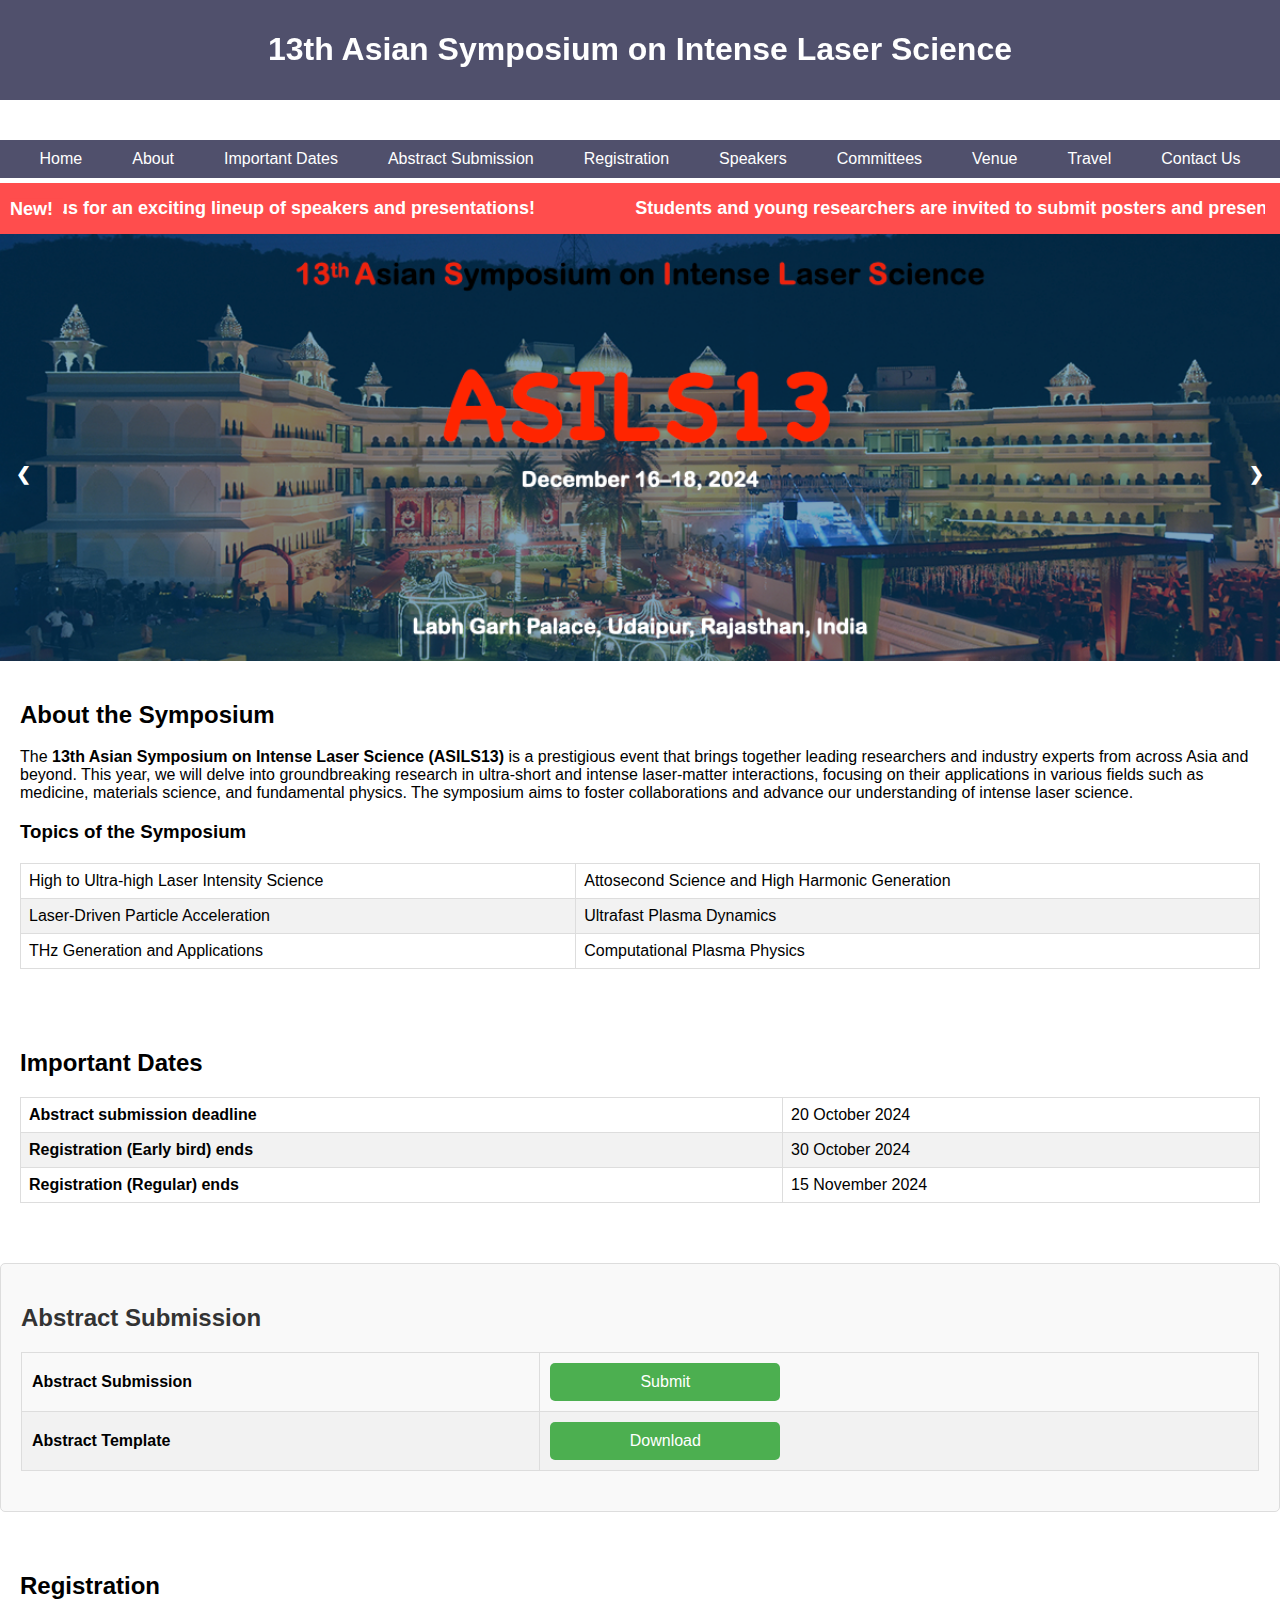
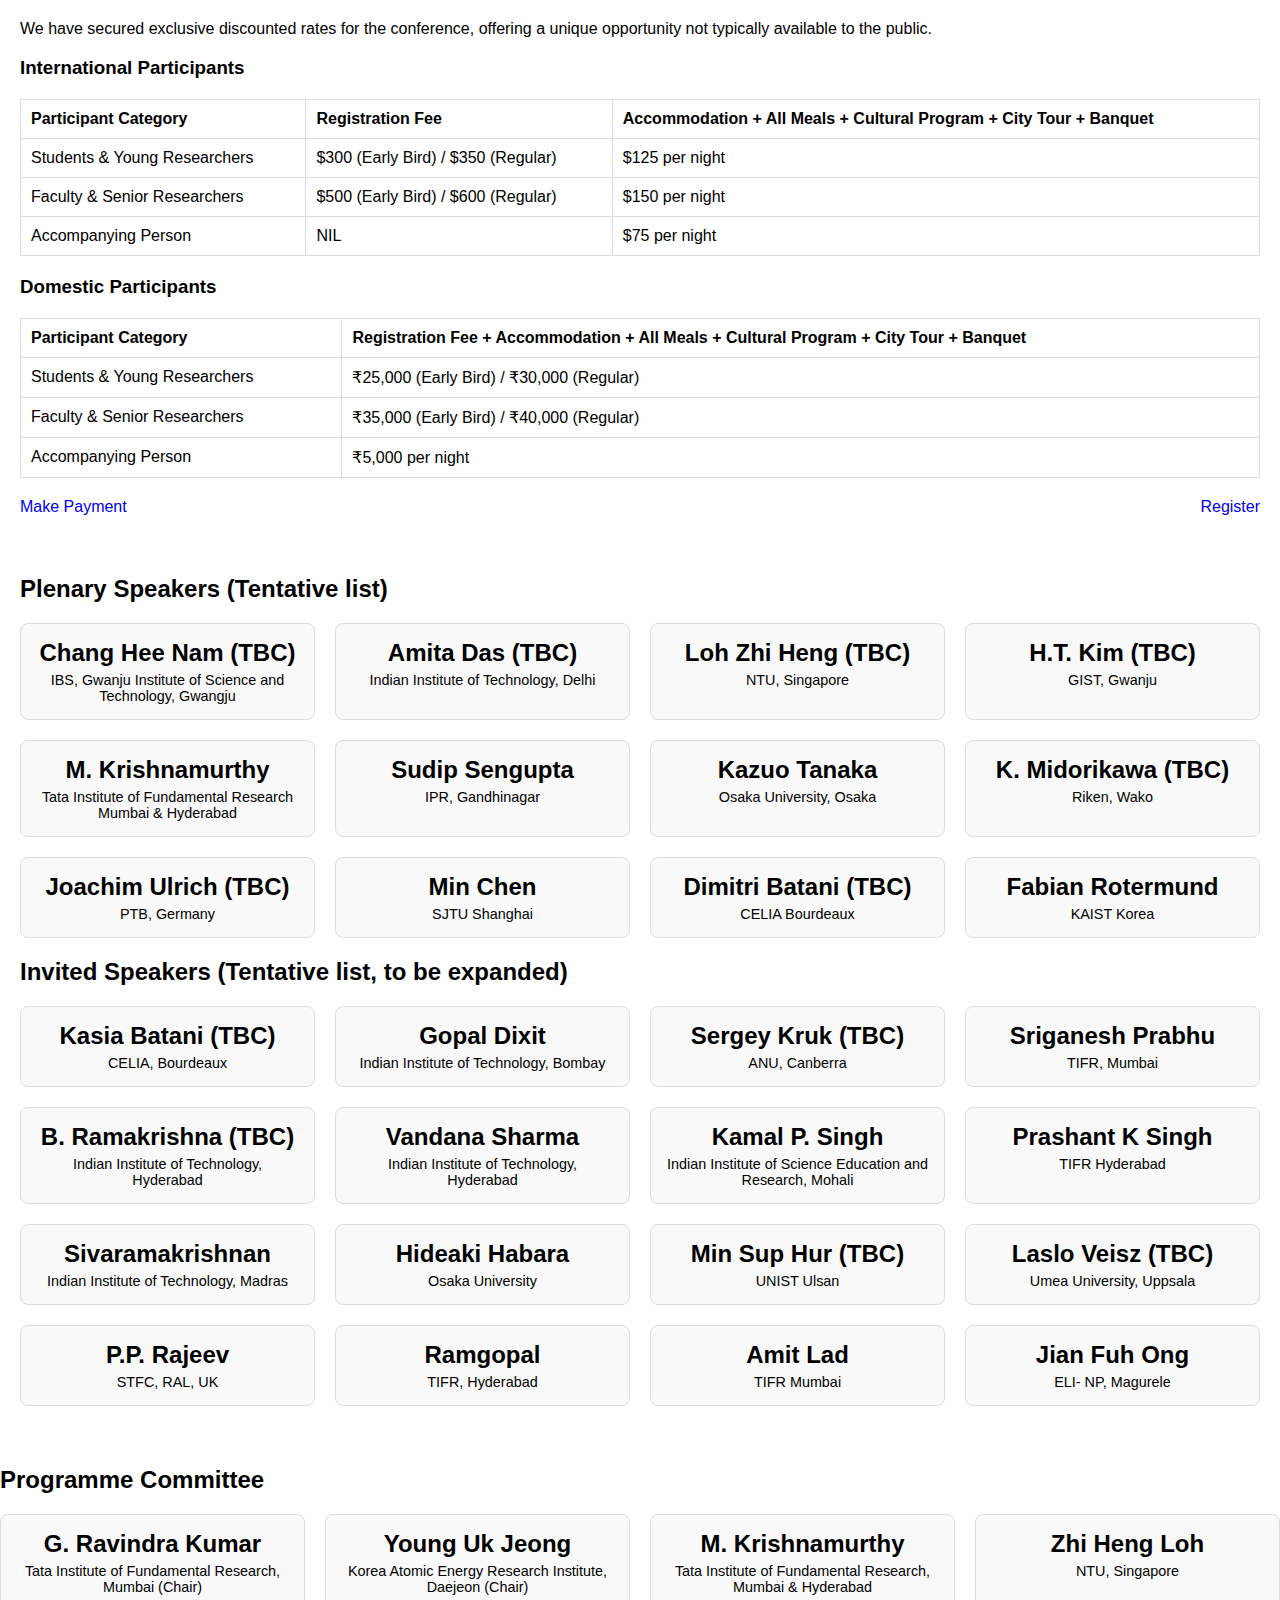
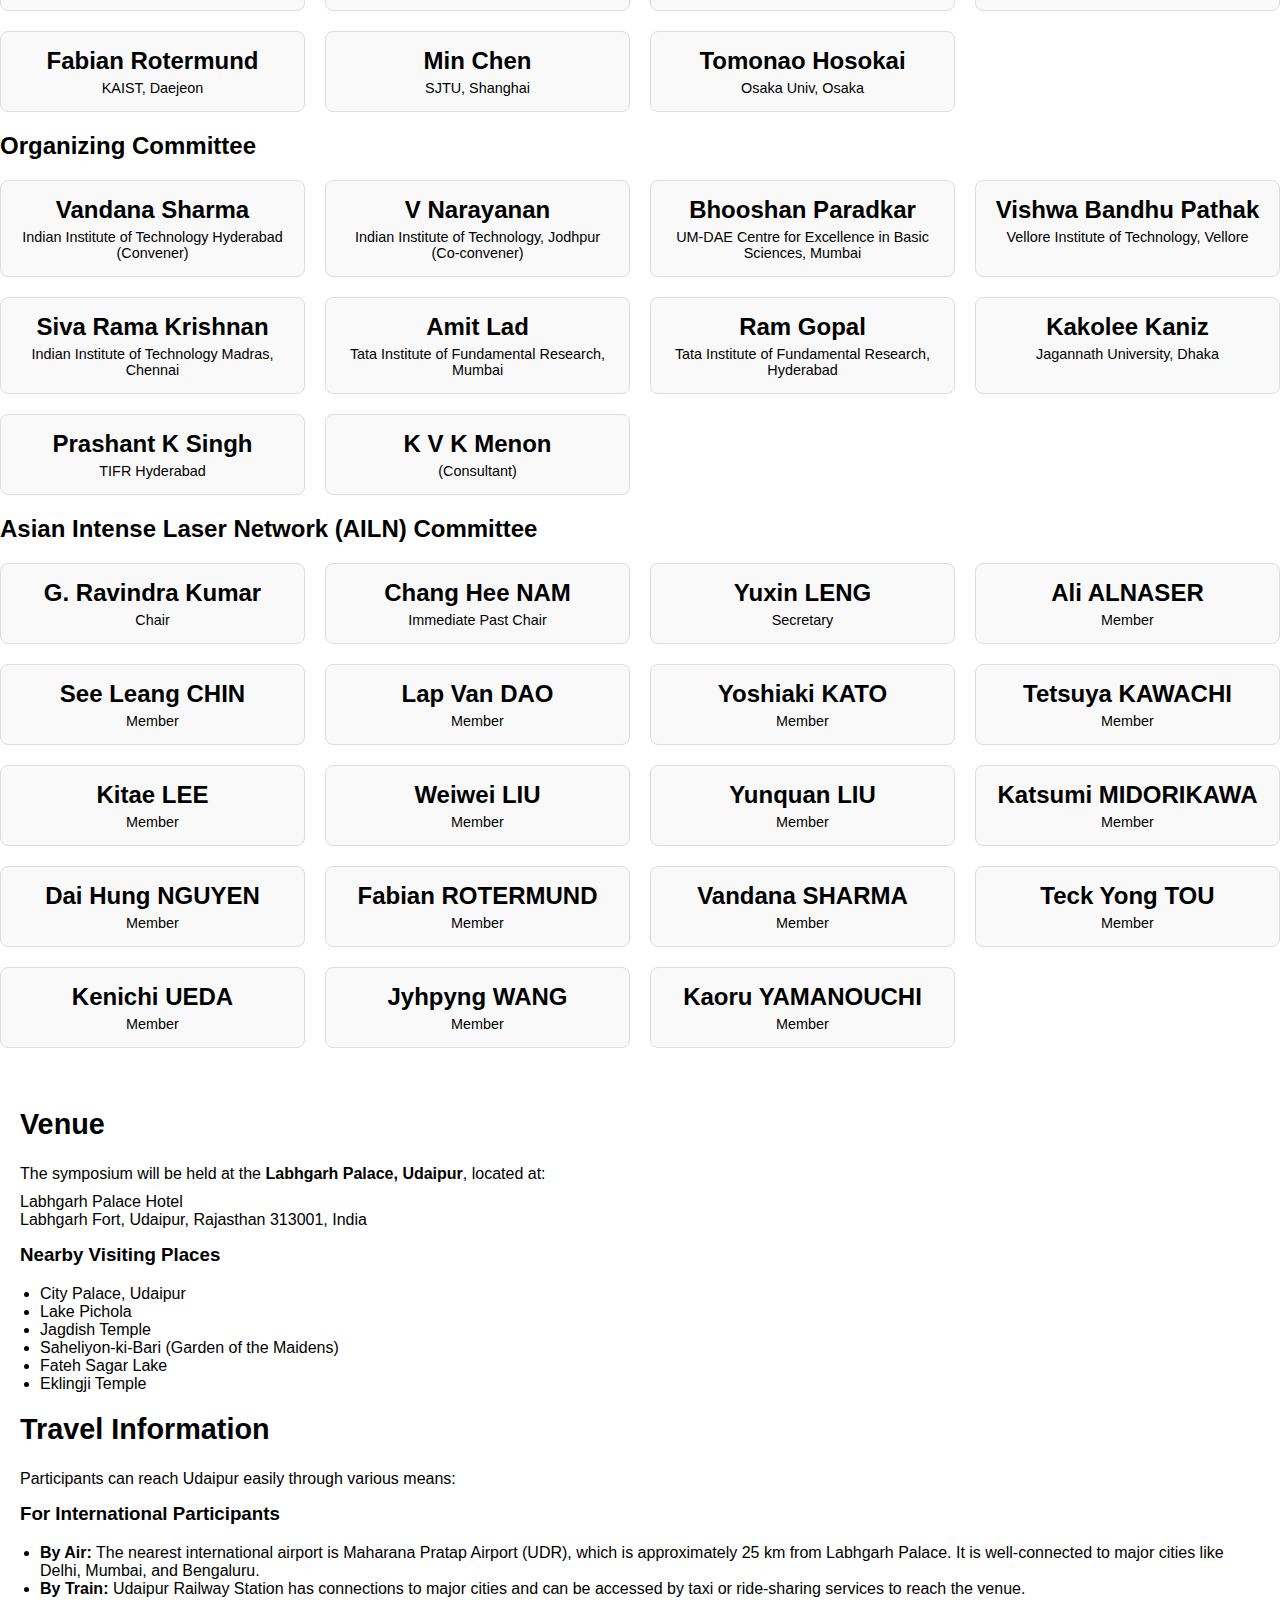
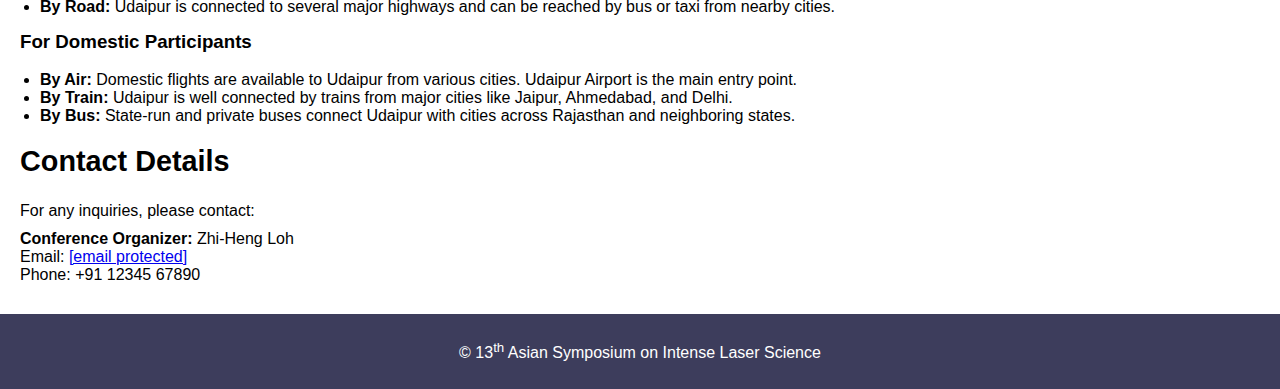
<file: index.html>
<!DOCTYPE html>
<html lang="en">
<head>
    <meta charset="UTF-8">
    <meta name="viewport" content="width=device-width, initial-scale=1.0">
    <title>ASILS13 Symposium</title>
    <meta http-equiv="Content-Security-Policy" content="default-src 'self'; script-src 'self'; object-src 'none'; style-src 'self' 'unsafe-inline';">
    <link rel="stylesheet" href="styles.css">
</head>
<body>

<!-- Header Section -->
<header>
    <h1>13th Asian Symposium on Intense Laser Science</h1>
</header>

<!-- Navigation Bar -->
<nav>
    <ul>
        <li><a href="#home">Home</a></li>
        <li><a href="#about">About</a></li>
        <li><a href="#dates">Important Dates</a></li>
        <li><a href="#abstract-submission">Abstract Submission</a></li>
        <li><a href="#registration">Registration</a></li>
        <li><a href="#speakers">Speakers</a></li>
        <li><a href="#committees">Committees</a></li>
        <li><a href="#venue">Venue</a></li>
        <li><a href="#travel">Travel</a></li>
        <li><a href="#contact">Contact Us</a></li>
    </ul>
</nav>


<!-- Alert Notification -->
<div class="alert-notification">
    <span class="blink">New!</span>
    <div class="marquee-container">
        <div class="marquee">
            <span>Join us for an exciting lineup of speakers and presentations!</span>
            <span>Students and young researchers are invited to submit posters and presentations for our upcoming event.</span>
            <span>The deadline for abstract submission has been extended to October 20th.</span>
            <span>Don't miss the early bird registration deadline! Ends on 30 October 2024.</span>
        </div>
    </div>
</div>

<!-- Image Slider Section -->
<div class="slider">
    <div class="slides">
        <img src="slide1.png" alt="Slide 1" class="active">
        <img src="slide2.png" alt="Slide 2">
        <img src="slide3.png" alt="Slide 3">
    </div>
    <a class="prev" onclick="plusSlides(-1)">&#10094;</a>
    <a class="next" onclick="plusSlides(1)">&#10095;</a>
</div>

<!-- About Section -->
<section id="about">
    <div class="container">
        <h2>About the Symposium</h2>
        <p>
            The <strong>13th Asian Symposium on Intense Laser Science (ASILS13)</strong> is a prestigious event that brings together leading researchers and industry experts from across Asia and beyond. This year, we will delve into groundbreaking research in ultra-short and intense laser-matter interactions, focusing on their applications in various fields such as medicine, materials science, and fundamental physics. The symposium aims to foster collaborations and advance our understanding of intense laser science.
        </p>
        <h3>Topics of the Symposium</h3>
        <table class="topics-table">
            <tr>
                <td>High to Ultra-high Laser Intensity Science</td>
                <td>Attosecond Science and High Harmonic Generation</td>
            </tr>
            <tr>
                <td>Laser-Driven Particle Acceleration</td>
                <td>Ultrafast Plasma Dynamics</td>
            </tr>
            <tr>
                <td>THz Generation and Applications</td>
                <td>Computational Plasma Physics</td>
            </tr>
        </table>
    </div>
</section>

<!-- Important Dates Section -->
<section id="dates">
    <div class="container">
        <h2>Important Dates</h2>
        <table class="topics-table">
            <tr>
                <td><strong>Abstract submission deadline</strong></td>
                <td>20 October 2024</td>
            </tr>
            <tr>
                <td><strong>Registration (Early bird) ends</strong></td>
                <td>30 October 2024</td>
            </tr>
            <tr>
                <td><strong>Registration (Regular) ends</strong></td>
                <td>15 November 2024</td>
            </tr>
        </table>
    </div>
</section>

<!-- Abstract Submission Section -->
<section id="abstract-submission">
    <h2>Abstract Submission</h2>
    <table class="abstract-table">
        <tr>
            <td><strong>Abstract Submission</strong></td>
            <td><a href="https://docs.google.com/forms/d/e/1FAIpQLSdbdGWGePppSl8OhCTbouRRtoRYD0OMmdi7coOoZJ6CvVzXHw/viewform" class="btn blue-btn" target="_blank">Submit</a></td>
        </tr>
        <tr>
            <td><strong>Abstract Template</strong></td>
            <td><a href="AbstractFormatforASILS13.docx" class="btn blue-btn" download>Download</a></td>
        </tr>
    </table>
</section>


<!-- Registration Section -->
<section id="registration">
    <h2>Registration</h2>
    <p>We have secured exclusive discounted rates for the conference, offering a unique opportunity not typically available to the public.</p>

    <h3>International Participants</h3>
    <table>
        <tr>
            <th>Participant Category</th>
            <th>Registration Fee</th>
            <th>Accommodation + All Meals + Cultural Program + City Tour + Banquet</th>
        </tr>
        <tr>
            <td>Students & Young Researchers</td>
            <td>$300 (Early Bird) / $350 (Regular)</td>
            <td>$125 per night</td>
        </tr>
        <tr>
            <td>Faculty & Senior Researchers</td>
            <td>$500 (Early Bird) / $600 (Regular)</td>
            <td>$150 per night</td>
        </tr>
        <tr>
            <td>Accompanying Person</td>
            <td>NIL</td>
            <td>$75 per night</td>
        </tr>
    </table>

    <h3>Domestic Participants</h3>
    <table>
        <tr>
            <th>Participant Category</th>
            <th>Registration Fee + Accommodation + All Meals + Cultural Program + City Tour + Banquet</th>
        </tr>
        <tr>
            <td>Students & Young Researchers</td>
            <td>₹25,000 (Early Bird) / ₹30,000 (Regular)</td>
        </tr>
        <tr>
            <td>Faculty & Senior Researchers</td>
            <td>₹35,000 (Early Bird) / ₹40,000 (Regular)</td>
        </tr>
        <tr>
            <td>Accompanying Person</td>
            <td>₹5,000 per night</td>
        </tr>
    </table>
    <div class="registration-buttons">
        <a href="make_payment.html" class="'btn blue-btn" target="_blank">Make Payment</a>
        <a href="make_payment.html" class="'btn blue-btn" target="_blank">Register</a>
    </div>
    

</section>


<!-- Speakers Section -->
<section id="speakers">
    <div class="container">
        <h2>Plenary Speakers (Tentative list)</h2>
        <div class="speakers-grid">
            <div class="speaker-box">
                <h3>Chang Hee Nam (TBC)</h3>
                <p>IBS, Gwanju Institute of Science and Technology, Gwangju</p>
            </div>
            <div class="speaker-box">
                <h3>Amita Das (TBC)</h3>
                <p>Indian Institute of Technology, Delhi</p>
            </div>
            <div class="speaker-box">
                <h3>Loh Zhi Heng (TBC)</h3>
                <p>NTU, Singapore</p>
            </div>
            <div class="speaker-box">
                <h3>H.T. Kim (TBC)</h3>
                <p>GIST, Gwanju</p>
            </div>
            <div class="speaker-box">
                <h3>M. Krishnamurthy</h3>
                <p>Tata Institute of Fundamental Research Mumbai & Hyderabad</p>
            </div>
            <div class="speaker-box">
                <h3>Sudip Sengupta</h3>
                <p>IPR, Gandhinagar</p>
            </div>
            <div class="speaker-box">
                <h3>Kazuo Tanaka</h3>
                <p>Osaka University, Osaka</p>
            </div>
            <div class="speaker-box">
                <h3>K. Midorikawa (TBC)</h3>
                <p>Riken, Wako</p>
            </div>
            <div class="speaker-box">
                <h3>Joachim Ulrich (TBC)</h3>
                <p>PTB, Germany</p>
            </div>
            <div class="speaker-box">
                <h3>Min Chen</h3>
                <p>SJTU Shanghai</p>
            </div>
            <div class="speaker-box">
                <h3>Dimitri Batani (TBC)</h3>
                <p>CELIA Bourdeaux</p>
            </div>
            <div class="speaker-box">
                <h3>Fabian Rotermund</h3>
                <p>KAIST Korea</p>
            </div>
        </div>

        <h2>Invited Speakers (Tentative list, to be expanded)</h2>
        <div class="speakers-grid">
            <div class="speaker-box">
                <h3>Kasia Batani (TBC)</h3>
                <p>CELIA, Bourdeaux</p>
            </div>
            <div class="speaker-box">
                <h3>Gopal Dixit</h3>
                <p>Indian Institute of Technology, Bombay</p>
            </div>
            <div class="speaker-box">
                <h3>Sergey Kruk (TBC)</h3>
                <p>ANU, Canberra</p>
            </div>
            <div class="speaker-box">
                <h3>Sriganesh Prabhu</h3>
                <p>TIFR, Mumbai</p>
            </div>
            <div class="speaker-box">
                <h3>B. Ramakrishna (TBC)</h3>
                <p>Indian Institute of Technology, Hyderabad</p>
            </div>
            <div class="speaker-box">
                <h3>Vandana Sharma</h3>
                <p>Indian Institute of Technology, Hyderabad</p>
            </div>
            <div class="speaker-box">
                <h3>Kamal P. Singh</h3>
                <p>Indian Institute of Science Education and Research, Mohali</p>
            </div>
            <div class="speaker-box">
                <h3>Prashant K Singh</h3>
                <p>TIFR Hyderabad</p>
            </div>
            <div class="speaker-box">
                <h3>Sivaramakrishnan</h3>
                <p>Indian Institute of Technology, Madras</p>
            </div>
            <div class="speaker-box">
                <h3>Hideaki Habara</h3>
                <p>Osaka University</p>
            </div>
            <div class="speaker-box">
                <h3>Min Sup Hur (TBC)</h3>
                <p>UNIST Ulsan</p>
            </div>
            <div class="speaker-box">
                <h3>Laslo Veisz (TBC)</h3>
                <p>Umea University, Uppsala</p>
            </div>
            <div class="speaker-box">
                <h3>P.P. Rajeev</h3>
                <p>STFC, RAL, UK</p>
            </div>
            <div class="speaker-box">
                <h3>Ramgopal</h3>
                <p>TIFR, Hyderabad</p>
            </div>
            <div class="speaker-box">
                <h3>Amit Lad</h3>
                <p>TIFR Mumbai</p>
            </div>
            <div class="speaker-box">
                <h3>Jian Fuh Ong</h3>
                <p>ELI- NP, Magurele</p>
            </div>
        </div>
    </div>
</section>


<!-- Committees Section -->
<section id="committees">
    <div class="container">
        <h2>Programme Committee</h2>
        <div class="committees-grid">
            <div class="committee-box">
                <h3>G. Ravindra Kumar</h3>
                <p>Tata Institute of Fundamental Research, Mumbai (Chair)</p>
            </div>
            <div class="committee-box">
                <h3>Young Uk Jeong</h3>
                <p>Korea Atomic Energy Research Institute, Daejeon (Chair)</p>
            </div>
            <div class="committee-box">
                <h3>M. Krishnamurthy</h3>
                <p>Tata Institute of Fundamental Research, Mumbai & Hyderabad</p>
            </div>
            <div class="committee-box">
                <h3>Zhi Heng Loh</h3>
                <p>NTU, Singapore</p>
            </div>
            <div class="committee-box">
                <h3>Fabian Rotermund</h3>
                <p>KAIST, Daejeon</p>
            </div>
            <div class="committee-box">
                <h3>Min Chen</h3>
                <p>SJTU, Shanghai</p>
            </div>
            <div class="committee-box">
                <h3>Tomonao Hosokai</h3>
                <p>Osaka Univ, Osaka</p>
            </div>
        </div>

        <h2>Organizing Committee</h2>
        <div class="committees-grid">
            <div class="committee-box">
                <h3>Vandana Sharma</h3>
                <p>Indian Institute of Technology Hyderabad (Convener)</p>
            </div>
            <div class="committee-box">
                <h3>V Narayanan</h3>
                <p>Indian Institute of Technology, Jodhpur (Co-convener)</p>
            </div>
            <div class="committee-box">
                <h3>Bhooshan Paradkar</h3>
                <p>UM-DAE Centre for Excellence in Basic Sciences, Mumbai</p>
            </div>
            <div class="committee-box">
                <h3>Vishwa Bandhu Pathak</h3>
                <p>Vellore Institute of Technology, Vellore</p>
            </div>
            <div class="committee-box">
                <h3>Siva Rama Krishnan</h3>
                <p>Indian Institute of Technology Madras, Chennai</p>
            </div>
            <div class="committee-box">
                <h3>Amit Lad</h3>
                <p>Tata Institute of Fundamental Research, Mumbai</p>
            </div>
            <div class="committee-box">
                <h3>Ram Gopal</h3>
                <p>Tata Institute of Fundamental Research, Hyderabad</p>
            </div>
            <div class="committee-box">
                <h3>Kakolee Kaniz</h3>
                <p>Jagannath University, Dhaka</p>
            </div>
            <div class="committee-box">
                <h3>Prashant K Singh</h3>
                <p>TIFR Hyderabad</p>
            </div>
            <div class="committee-box">
                <h3>K V K Menon</h3>
                <p>(Consultant)</p>
            </div>
        </div>

        <h2>Asian Intense Laser Network (AILN) Committee</h2>
        <div class="committees-grid">
            <div class="committee-box">
                <h3>G. Ravindra Kumar</h3>
                <p>Chair</p>
            </div>
            <div class="committee-box">
                <h3>Chang Hee NAM</h3>
                <p>Immediate Past Chair</p>
            </div>
            <div class="committee-box">
                <h3>Yuxin LENG</h3>
                <p>Secretary</p>
            </div>
            <div class="committee-box">
                <h3>Ali ALNASER</h3>
                <p>Member</p>
            </div>
            <div class="committee-box">
                <h3>See Leang CHIN</h3>
                <p>Member</p>
            </div>
            <div class="committee-box">
                <h3>Lap Van DAO</h3>
                <p>Member</p>
            </div>
            <div class="committee-box">
                <h3>Yoshiaki KATO</h3>
                <p>Member</p>
            </div>
            <div class="committee-box">
                <h3>Tetsuya KAWACHI</h3>
                <p>Member</p>
            </div>
            <div class="committee-box">
                <h3>Kitae LEE</h3>
                <p>Member</p>
            </div>
            <div class="committee-box">
                <h3>Weiwei LIU</h3>
                <p>Member</p>
            </div>
            <div class="committee-box">
                <h3>Yunquan LIU</h3>
                <p>Member</p>
            </div>
            <div class="committee-box">
                <h3>Katsumi MIDORIKAWA</h3>
                <p>Member</p>
            </div>
            <div class="committee-box">
                <h3>Dai Hung NGUYEN</h3>
                <p>Member</p>
            </div>
            <div class="committee-box">
                <h3>Fabian ROTERMUND</h3>
                <p>Member</p>
            </div>
            <div class="committee-box">
                <h3>Vandana SHARMA</h3>
                <p>Member</p>
            </div>
            <div class="committee-box">
                <h3>Teck Yong TOU</h3>
                <p>Member</p>
            </div>
            <div class="committee-box">
                <h3>Kenichi UEDA</h3>
                <p>Member</p>
            </div>
            <div class="committee-box">
                <h3>Jyhpyng WANG</h3>
                <p>Member</p>
            </div>
            <div class="committee-box">
                <h3>Kaoru YAMANOUCHI</h3>
                <p>Member</p>
            </div>
        </div>
    </div>
</section>



<!-- Venue, Travel, and Contact Section -->
<section id="venue-travel-contact">
    <div class="container">
        <h2>Venue</h2>
        <p>The symposium will be held at the <strong>Labhgarh Palace, Udaipur</strong>, located at:</p>
        <address>
            Labhgarh Palace Hotel<br>
            Labhgarh Fort, Udaipur, Rajasthan 313001, India
        </address>
        <h3>Nearby Visiting Places</h3>
        <ul>
            <li>City Palace, Udaipur</li>
            <li>Lake Pichola</li>
            <li>Jagdish Temple</li>
            <li>Saheliyon-ki-Bari (Garden of the Maidens)</li>
            <li>Fateh Sagar Lake</li>
            <li>Eklingji Temple</li>
        </ul>

        <h2>Travel Information</h2>
        <p>Participants can reach Udaipur easily through various means:</p>
        <h3>For International Participants</h3>
        <ul>
            <li><strong>By Air:</strong> The nearest international airport is Maharana Pratap Airport (UDR), which is approximately 25 km from Labhgarh Palace. It is well-connected to major cities like Delhi, Mumbai, and Bengaluru.</li>
            <li><strong>By Train:</strong> Udaipur Railway Station has connections to major cities and can be accessed by taxi or ride-sharing services to reach the venue.</li>
            <li><strong>By Road:</strong> Udaipur is connected to several major highways and can be reached by bus or taxi from nearby cities.</li>
        </ul>
        
        <h3>For Domestic Participants</h3>
        <ul>
            <li><strong>By Air:</strong> Domestic flights are available to Udaipur from various cities. Udaipur Airport is the main entry point.</li>
            <li><strong>By Train:</strong> Udaipur is well connected by trains from major cities like Jaipur, Ahmedabad, and Delhi.</li>
            <li><strong>By Bus:</strong> State-run and private buses connect Udaipur with cities across Rajasthan and neighboring states.</li>
        </ul>

        <h2>Contact Details</h2>
        <p>For any inquiries, please contact:</p>
        <p>
            <strong>Conference Organizer:</strong> Zhi-Heng Loh<br>
            Email: <a href="mailto:[email protected]">[email protected]</a><br>
            Phone: +91 12345 67890
        </p>
    </div>
</section>

<!-- Footer Section -->
<footer>
    <p>&copy; 13<sup>th</sup> Asian Symposium on Intense Laser Science</p>
</footer>

<script src="scripts.js"></script>
</body>
</html>
</file>
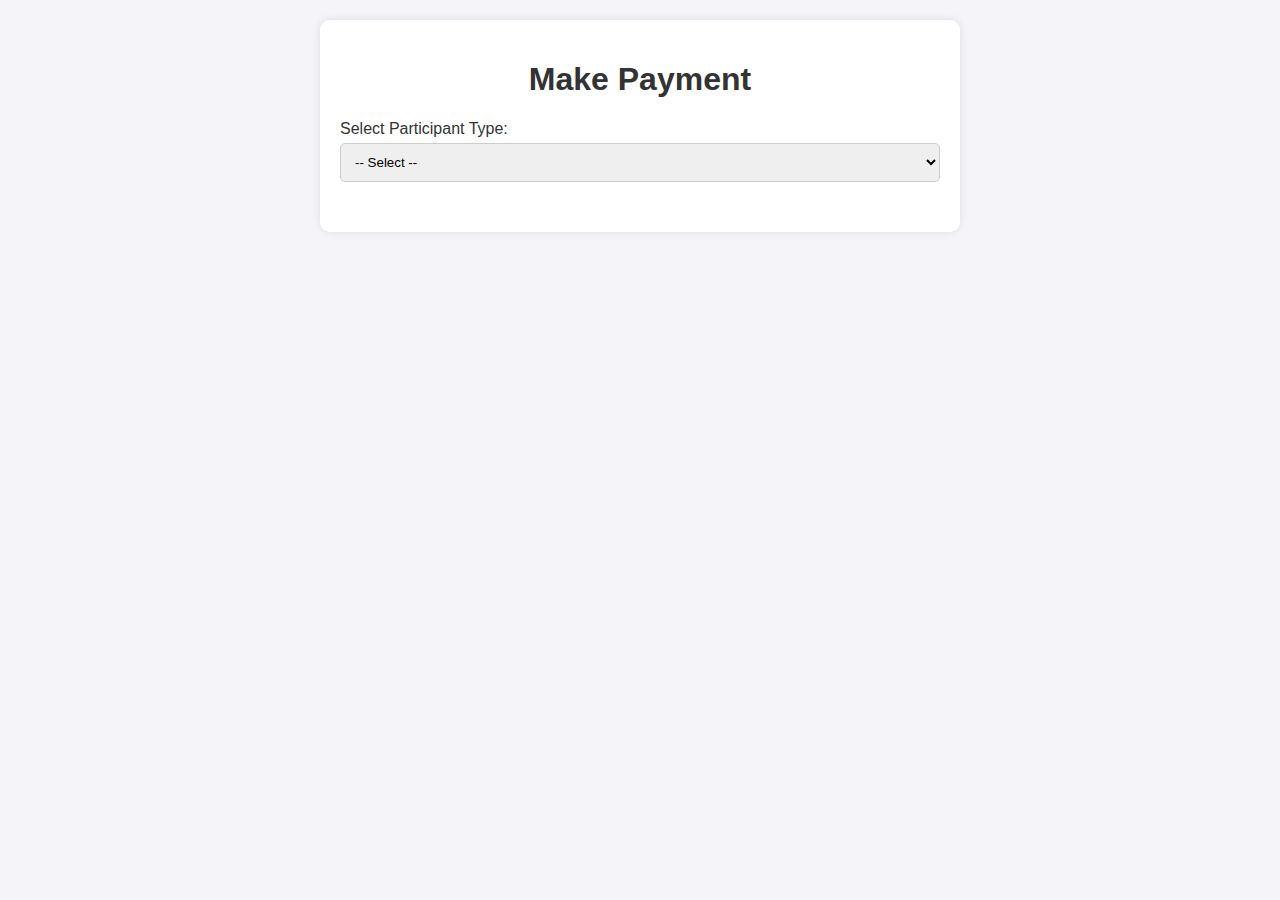
<file: make_payment.html>
<!DOCTYPE html>
<html lang="en">
<head>
    <meta charset="UTF-8">
    <meta name="viewport" content="width=device-width, initial-scale=1.0">
    <title>Make Payment - 13th Asian Symposium on Intense Laser Science</title>
    <link rel="stylesheet" href="styles.css">
    <style>
        body {
            font-family: Arial, sans-serif;
            background-color: #f4f4f9;
            color: #333;
            margin: 0;
            padding: 20px;
        }
        .container {
            max-width: 600px;
            margin: 0 auto;
            background-color: white;
            padding: 20px;
            border-radius: 10px;
            box-shadow: 0 0 10px rgba(0, 0, 0, 0.1);
        }
        .hidden {
            display: none;
        }
        h1, h2 {
            text-align: center;
        }
        label {
            display: block;
            margin: 10px 0 5px;
        }
        select, input {
            width: 100%;
            padding: 10px;
            margin-bottom: 10px;
            border: 1px solid #ccc;
            border-radius: 5px;
        }
        .total {
            font-weight: bold;
            margin-top: 20px;
            text-align: center; /* Center the total payment */
        }
        button {
            width: 100%;
            padding: 10px;
            background-color: #4CAF50;
            color: white;
            border: none;
            border-radius: 5px;
            cursor: pointer;
            font-size: 16px;
        }
        button:hover {
            background-color: #45a049;
        }
    </style>
</head>
<body>

<div class="container">
    <h1>Make Payment</h1>
    
    <label for="participant-type">Select Participant Type:</label>
    <select id="participant-type" onchange="showCategoryOptions()">
        <option value="">-- Select --</option>
        <option value="international">International</option>
        <option value="domestic">Domestic</option>
    </select>

    <div id="category-options" class="hidden">
        <h2>Registration Options</h2>
        
        <div id="international-options" class="hidden">
            <h3>International Participants</h3>
            <label for="international-category">Participant Category:</label>
            <select id="international-category" onchange="showInternationalAccommodationOptions()">
                <option value="">-- Select --</option>
                <option value="students">Students & Young Researchers</option>
                <option value="faculty">Faculty & Senior Researchers</option>
                <option value="accompanying">Accompanying Person</option>
            </select>
            <div id="international-accommodation" class="hidden">
                <h4>Accommodation:</h4>
                <p>Cost per night:</p>
                <ul>
                    <li>Students & Young Researchers: $125</li>
                    <li>Faculty & Senior Researchers: $150</li>
                    <li>Accompanying Person: $75</li>
                </ul>
                <label for="nights">Number of Nights:</label>
                <input type="number" id="nights" min="0" placeholder="Enter number of nights">
            </div>
        </div>

        <div id="domestic-options" class="hidden">
            <h3>Domestic Participants</h3>
            <label for="domestic-category">Participant Category:</label>
            <select id="domestic-category" onchange="showDomesticOptions()">
                <option value="">-- Select --</option>
                <option value="students">Students & Young Researchers</option>
                <option value="faculty">Faculty & Senior Researchers</option>
                <option value="accompanying">Accompanying Person</option>
            </select>
            <div id="domestic-accommodation" class="hidden">
                <h4>Accommodation:</h4>
                <p>Cost per night: ₹5,000</p>
                <label for="domestic-nights">Number of Nights:</label>
                <input type="number" id="domestic-nights" min="0" placeholder="Enter number of nights">
            </div>
        </div>
    </div>

    <!-- Check Total Button -->
    <button id="check-total" class="hidden" onclick="calculateTotal()">Check Total</button>

    <div class="total" id="total-payment"></div>

    <!-- Hidden input for the total amount -->
    <input type="hidden" id="amount-to-pay">

    <!-- Pay Now Button -->
    <button id="pay-now" class="hidden" onclick="payNow()">Pay Now</button>
</div>

<script>
    function showCategoryOptions() {
        const participantType = document.getElementById("participant-type").value;
        const categoryOptionsDiv = document.getElementById("category-options");
        const internationalOptions = document.getElementById("international-options");
        const domesticOptions = document.getElementById("domestic-options");

        // Hide all category options initially
        categoryOptionsDiv.classList.remove("hidden");
        internationalOptions.classList.add("hidden");
        domesticOptions.classList.add("hidden");

        if (participantType === "international") {
            internationalOptions.classList.remove("hidden");
        } else if (participantType === "domestic") {
            domesticOptions.classList.remove("hidden");
        }
    }

    function showInternationalAccommodationOptions() {
        const internationalCategory = document.getElementById("international-category").value;
        const internationalAccommodationDiv = document.getElementById("international-accommodation");

        // Show accommodation options for Students & Young Researchers and Faculty & Senior Researchers
        if (internationalCategory === "students" || internationalCategory === "faculty") {
            internationalAccommodationDiv.classList.remove("hidden");
        } else if (internationalCategory === "accompanying") {
            internationalAccommodationDiv.classList.remove("hidden");
        } else {
            internationalAccommodationDiv.classList.add("hidden");
        }

        // Calculate total when a category is selected
        calculateTotal();
    }

    function showDomesticOptions() {
        const domesticCategory = document.getElementById("domestic-category").value;
        const domesticAccommodationDiv = document.getElementById("domestic-accommodation");

        // Show accommodation options only for accompanying persons
        if (domesticCategory === "accompanying") {
            domesticAccommodationDiv.classList.remove("hidden");
        } else {
            domesticAccommodationDiv.classList.add("hidden");
        }
        
        // Calculate total if a category is selected
        calculateTotal();
    }

    function calculateTotal() {
        const participantType = document.getElementById("participant-type").value;
        const internationalCategory = document.getElementById("international-category").value;
        const domesticCategory = document.getElementById("domestic-category").value;
        const nightsInternational = parseInt(document.getElementById("nights").value) || 0; // Default to 0 if empty
        const nightsDomestic = parseInt(document.getElementById("domestic-nights").value) || 0; // Default to 0 if empty
        let total = 0;

        if (participantType === "international") {
            // Calculate registration fee based on category
            if (internationalCategory === "students") {
                total += 300; // Early Bird registration fee
                total += nightsInternational * 125; // Accommodation cost
            } else if (internationalCategory === "faculty") {
                total += 500; // Early Bird registration fee
                total += nightsInternational * 150; // Accommodation cost
            } else if (internationalCategory === "accompanying") {
                total += 0; // No registration charge
                total += nightsInternational * 75; // Accommodation cost for accompanying person
            }
        } else if (participantType === "domestic") {
            // Calculate registration fee based on category
            if (domesticCategory === "students") {
                total += 25000; // Early Bird registration fee (includes accommodation)
            } else if (domesticCategory === "faculty") {
                total += 35000; // Early Bird registration fee (includes accommodation)
            } else if (domesticCategory === "accompanying") {
                total += 0; // No registration charge
                total += nightsDomestic * 5000; // Accommodation cost for accompanying person
            }
        }

        // Update the total payment display and hidden input
        const totalPaymentText = total > 0 ? `Total Payment: ${participantType === "international" ? "$" : "₹"}${total}` : "";
        document.getElementById("total-payment").innerText = totalPaymentText;
        document.getElementById("amount-to-pay").value = total; // Set the hidden amount

        // Show Pay Now button only if total is valid
        const payNowButton = document.getElementById("pay-now");
        if (total > 0) {
            payNowButton.classList.remove("hidden");
        } else {
            payNowButton.classList.add("hidden");
        }
    }

    function payNow() {
        const amount = document.getElementById("amount-to-pay").value;
        const participantType = document.getElementById("participant-type").value;

        // Redirect to the payment merchant URL with the total amount
        const merchantURL = "https://www.yourmerchantlink.com/pay?amount=" + encodeURIComponent(amount) + "&type=" + encodeURIComponent(participantType);
        window.location.href = merchantURL; // Redirect to merchant
    }

    // Add event listener for Enter key press on the input field
    document.getElementById("nights").addEventListener("keypress", function(event) {
        if (event.key === "Enter") {
            calculateTotal(); // Call the calculateTotal function when Enter is pressed
        }
    });

    document.getElementById("domestic-nights").addEventListener("keypress", function(event) {
        if (event.key === "Enter") {
            calculateTotal(); // Call the calculateTotal function when Enter is pressed
        }
    });
</script>

</body>
</html>
</file>
<file: styles.css>
/* General Styles */
body {
    font-family: Arial, sans-serif;
    margin: 0;
    padding: 0;
}

/* Combined Header and Navigation Styles */
header {
    background-color: rgba(61, 61, 92, 0.9); /* Partially transparent background color */
    color: white;
    padding: 10px 0; /* Padding for header */
    text-align: center;
    position: fixed; /* Keep the header fixed */
    top: 0; /* Position it at the top */
    width: 100%; /* Full width */
    z-index: 1000; /* Ensure it appears above other content */
}

/* Navigation Styles */
nav {
    background-color: rgba(61, 61, 92, 0.9); /* Match navigation background with header */
    /* Removed margin-top to combine visually with the header */
}

nav ul {
    list-style-type: none;
    padding: 0;
    margin: 0;
    display: flex;
    flex-wrap: wrap;
    justify-content: center; /* Center the navigation items */
}

nav li {
    margin: 0 10px; /* Space between navigation items */
}

nav a {
    color: white;
    text-decoration: none;
    padding: 10px 15px; /* Padding for better fit */
    display: block;
}

nav a:hover {
    background-color: rgba(255, 255, 255, 0.2); /* Change this for hover effect */
}

/* Body Padding */
body {
    padding-top: 140px; /* Adjust this value based on the height of the combined header and nav */
}

/* Alert Notification Container */
.alert-notification {
    position: relative;
    background-color: #ff4d4d;
    color: white;
    font-size: 18px;
    padding: 15px;
    text-align: center;
    margin-top: 10px; /* Space between alert and other elements */
}

/* Blinking "New!" Text */
.blink {
    position: absolute;
    left: 10px; /* Fixed at the left */
    top: 50%; /* Vertically centered */
    transform: translateY(-50%);
    font-weight: bold;
    animation: blink-animation 0.5s steps(1, end) infinite; /* Fast continuous blinking */
    background-color: #ff4d4d; /* To avoid overlapping with the scrolling text */
    padding-right: 10px;
    z-index: 2; /* Ensure it is on top of the marquee */
}

@keyframes blink-animation {
    0% { opacity: 1; } /* Visible */
    50% { opacity: 0; } /* Invisible */
    100% { opacity: 1; } /* Visible again */
}

/* Marquee Container */
.marquee-container {
    position: relative;
    overflow: hidden;
    width: 100%;
}

/* Moving Marquee Text */
.marquee {
    display: inline-flex;
    white-space: nowrap;
    animation: scroll-text 20s linear infinite; /* Smooth continuous scrolling */
}

.marquee span {
    display: inline-block;
    padding-right: 100px; /* Space between repeated text */
    font-weight: bold;
}

/* Keyframes for Scrolling Text */
@keyframes scroll-text {
    0% {
        transform: translateX(100%); /* Start from the right */
    }
    100% {
        transform: translateX(-100%); /* Move to the left */
    }
}


/* Alert Notification Container */
.alert-notification {
    position: relative;
    background-color: #ff4d4d;
    color: white;
    font-size: 18px;
    padding: 15px;
    text-align: center;
    margin-top: 5px; /* Space between alert and other elements */
}

/* Blinking "New!" Text */
.blink {
    position: absolute;
    left: 10px; /* Fixed at the left */
    top: 50%; /* Vertically centered */
    transform: translateY(-50%);
    font-weight: bold;
    animation: blink-animation 0.5s steps(1, end) infinite; /* Fast continuous blinking */
    background-color: #ff4d4d; /* To avoid overlapping with the scrolling text */
    padding-right: 10px;
    z-index: 2; /* Ensure it is on top of the marquee */
}

@keyframes blink-animation {
    0% { opacity: 1; } /* Visible */
    50% { opacity: 0; } /* Invisible */
    100% { opacity: 1; } /* Visible again */
}

/* Marquee Container */
.marquee-container {
    position: relative;
    overflow: hidden;
    width: 100%;
}

/* Moving Marquee Text */
.marquee {
    display: inline-flex;
    white-space: nowrap;
    animation: scroll-text 30s linear infinite; /* Smooth continuous scrolling */
}

.marquee span {
    display: inline-block;
    padding-right: 100px; /* Space between repeated text */
    font-weight: bold;
}

/* Keyframes for Scrolling Text */
@keyframes scroll-text {
    0% {
        transform: translateX(100%); /* Start from the right */
    }
    100% {
        transform: translateX(-100%); /* Move to the left */
    }
}


/* Slider Styling */
.slider {
    position: relative;
    max-width: 100%;
    margin: auto;
    overflow: hidden;
}

.slides {
    display: flex;
    transition: transform 0.5s ease;
}

.slides img {
    width: 100%;
    display: block;
}

.prev, .next {
    cursor: pointer;
    position: absolute;
    top: 50%;
    width: auto;
    padding: 16px;
    color: white;
    font-weight: bold;
    font-size: 18px;
    transition: 0.6s ease;
    border-radius: 0 3px 3px 0;
    user-select: none;
}

.next {
    right: 0;
    border-radius: 3px 0 0 3px;
}

.prev:hover, .next:hover {
    background-color: rgba(0, 0, 0, 0.8);
}

/* About Section */
#about, #dates, #speakers, #registration, #abstract-submission {
    padding: 20px;
    background-color: #fff;
}

/* Table Styling */
.topics-table, .speakers-table, .registration-table, .abstract-table {
    width: 100%;
    border-collapse: collapse;
    margin: 20px 0;
}

.topics-table td, .speakers-table td, .registration-table td, .abstract-table td {
    border: 1px solid #ddd;
    padding: 8px;
}

.topics-table tr:nth-child(even), .speakers-table tr:nth-child(even), 
.registration-table tr:nth-child(even), .abstract-table tr:nth-child(even) {
    background-color: #f2f2f2;
}

/* Button Styling */
.btn {
    background-color: #4CAF50;
    color: white;
    padding: 10px 15px;
    text-decoration: none;
    border-radius: 5px;
}

.btn:hover {
    background-color: #45a049;
}

/* Abstract Submission Section Styles */
#abstract-submission {
    padding: 20px;
    background-color: #f9f9f9; /* Light background for contrast */
    border: 1px solid #ddd; /* Light border for separation */
    border-radius: 5px; /* Rounded corners */
    margin: 20px 0; /* Margin for spacing */
}

#abstract-submission h2 {
    color: #333; /* Dark text for headers */
    margin-bottom: 15px; /* Space below header */
}

.abstract-table {
    width: 100%;
    border-collapse: collapse;
    margin: 20px 0; /* Space around the table */
}

.abstract-table th, .abstract-table td {
    border: 1px solid #ddd; /* Light border for table cells */
    padding: 10px; /* Padding for table cells */
    text-align: left; /* Align text to the left */
}

/* Button Styles */
.btn {
    background-color: #4CAF50; /* Button background color */
    color: white; /* Button text color */
    padding: 10px 15px; /* Button padding */
    text-decoration: none; /* Remove underline from links */
    border-radius: 5px; /* Rounded corners for buttons */
    width: 200px; /* Set a fixed width for both buttons */
    text-align: center; /* Center text inside the button */
    display: inline-block; /* Ensure block-level styling for width */
}

.btn:hover {
    background-color: #45a049; /* Darker button color on hover */
}
/* Registration Section */


#registration {
    padding: 20px;
}

#registration table {
    width: 100%;
    border-collapse: collapse;
    margin: 20px 0;
}

#registration th, #registration td {
    border: 1px solid #ddd;
    padding: 10px;
    text-align: left;
}

.registration-buttons a {
    text-decoration: none; /* Remove underline from the link */
}

.make-payment {
    background-color: #4CAF50; /* Green background */
    color: white; /* White text */
    padding: 10px 15px; /* Padding for the button */
    border: none; /* Remove border */
    border-radius: 5px; /* Rounded corners */
    cursor: pointer; /* Change cursor to pointer */
}

.make-payment:hover {
    background-color: #45a049; /* Darker shade on hover */
}

.registration-buttons {
    display: flex;
    justify-content: space-between;
    margin-top: 20px;
}

.make-payment, .register {
    padding: 10px 20px;
    background-color: #4CAF50; /* Change this to your preferred color */
    color: white;
    border: none;
    cursor: pointer;
}

.make-payment:hover, .register:hover {
    background-color: #45a049; /* Change this for hover effect */
}

/* Responsive Styles */
@media (max-width: 600px) {
    nav ul {
        flex-direction: column; /* Stack the items vertically on mobile */
        align-items: center; /* Center items */
    }

    .registration-buttons {
        flex-direction: column; /* Stack buttons vertically on mobile */
        align-items: center; /* Center buttons */
    }

    .make-payment, .register {
        width: 100%; /* Full width for buttons on mobile */
        margin: 5px 0; /* Space between buttons */
    }
}



/* Speakers Section */
.speakers-grid {
    display: grid;
    grid-template-columns: repeat(auto-fit, minmax(250px, 1fr)); /* Responsive grid */
    gap: 20px; /* Space between boxes */
    margin: 20px 0;
}

.speaker-box {
    border: 1px solid #ddd;
    border-radius: 8px;
    padding: 15px;
    background-color: #f9f9f9;
    text-align: center;
}

.speaker-box h3 {
    font-size: 1.5rem; /* Large font for names */
    margin: 0 0 5px; /* Margin below name */
    font-weight: bold; /* Bold font */
}

.speaker-box p {
    font-size: 0.9rem; /* Smaller font for affiliation */
    margin: 0; /* No margin */
}

/* Committees Section */
.committees-grid {
    display: grid;
    grid-template-columns: repeat(auto-fit, minmax(250px, 1fr)); /* Responsive grid */
    gap: 20px; /* Space between boxes */
    margin: 20px 0;
}

.committee-box {
    border: 1px solid #ddd;
    border-radius: 8px;
    padding: 15px;
    background-color: #f9f9f9;
    text-align: center;
}

.committee-box h3 {
    font-size: 1.5rem; /* Large font for names */
    margin: 0 0 5px; /* Margin below name */
    font-weight: bold; /* Bold font */
}

.committee-box p {
    font-size: 0.9rem; /* Smaller font for affiliation */
    margin: 0; /* No margin */
}

/* Venue, Travel, and Contact Section */
#venue-travel-contact {
    padding: 20px;
    background-color: #fff;
}

#venue-travel-contact h2 {
    margin-top: 20px;
    font-size: 1.8rem; /* Increase heading size */
}

#venue-travel-contact h3 {
    margin-top: 15px; /* Spacing for subheadings */
}

#venue-travel-contact p,
#venue-travel-contact ul {
    margin: 10px 0; /* Add margin for paragraphs and lists */
}

#venue-travel-contact address {
    font-style: normal; /* Normal style for address */
    margin: 0; /* Remove margin for address */
}

#venue-travel-contact ul {
    list-style-type: disc; /* Add bullet points */
    padding-left: 20px; /* Indent the list */
}




/* Footer Section */
footer {
    background-color: #3d3d5c;
    color: white;
    text-align: center;
    padding: 10px 0;
}
</file>
